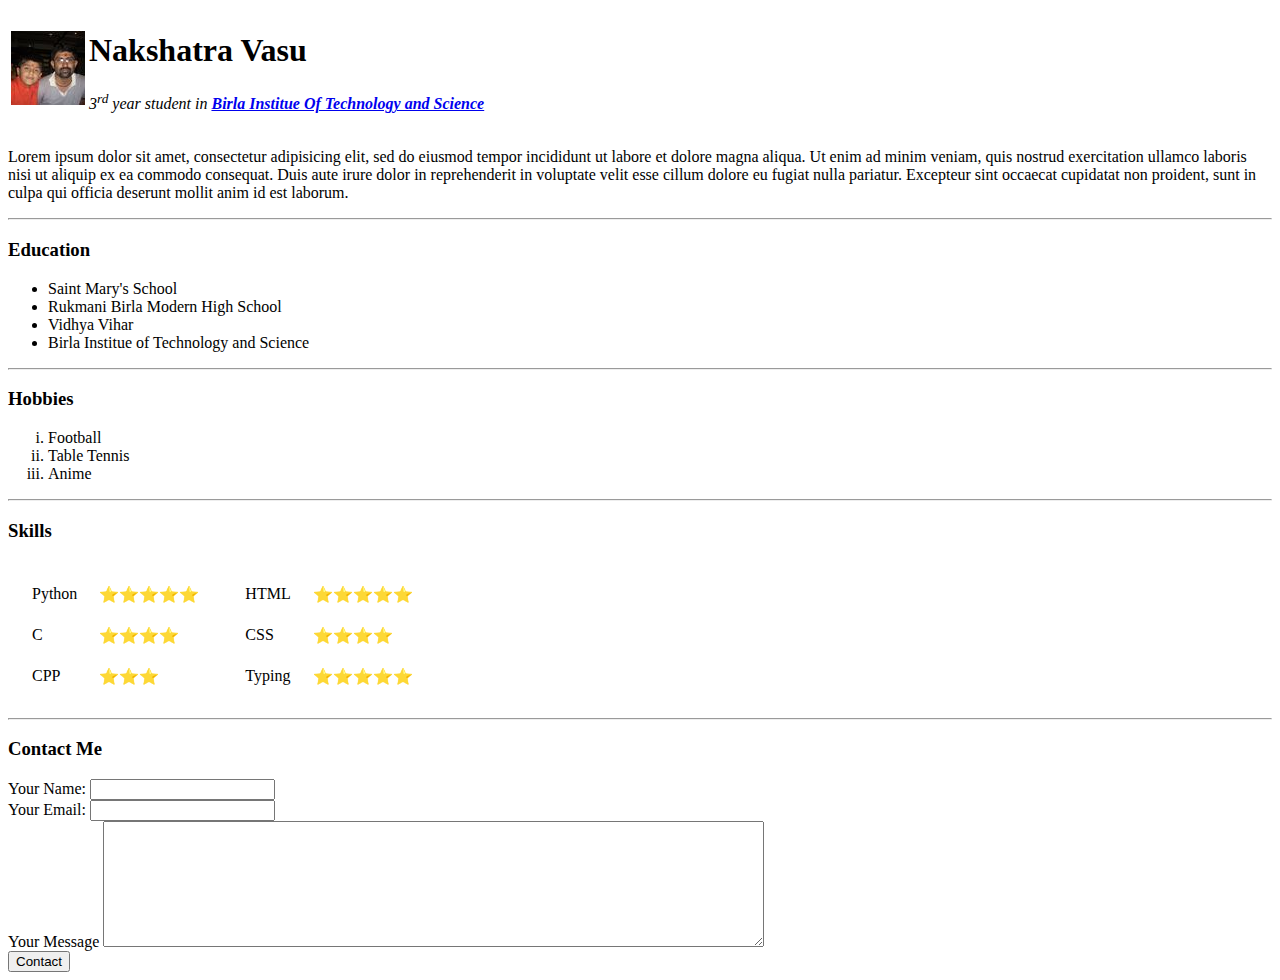
<file: index.html>
<!DOCTYPE html>

<html lang="en" dir="ltr">

<head>
  <meta charset="utf-8">
  <title>🔥 Nakshatra's Personal Site</title>
</head>

<body>
  <table>
    <tr>
      <td><img src="prof_pic.jpg" alt="nakshatra's profile picture"></td>
      <td><h1>Nakshatra Vasu</h1>
      <p><em>3<sup>rd</sup> year student in <strong><a href="https://www.bits-pilani.ac.in/">Birla Institue Of Technology and Science</a></strong></em></p></td>
    </tr>
  </table>
  <p>Lorem ipsum dolor sit amet, consectetur adipisicing elit, sed do eiusmod tempor incididunt ut labore et dolore magna aliqua. Ut enim ad minim veniam, quis nostrud exercitation ullamco laboris nisi ut aliquip ex ea commodo consequat. Duis aute irure dolor in reprehenderit in voluptate velit esse cillum dolore eu fugiat nulla pariatur. Excepteur sint occaecat cupidatat non proident, sunt in culpa qui officia deserunt mollit anim id est laborum.</p>
  <hr>
  <h3>Education</h3>
  <ul>
    <li>Saint Mary's School</li>
    <li>Rukmani Birla Modern High School</li>
    <li>Vidhya Vihar</li>
    <li>Birla Institue of Technology and Science</li>
  </ul>
  <hr>
  <h3>Hobbies</h3>
  <ol type="i">
    <li>Football</li>
    <li>Table Tennis</li>
    <li>Anime</li>
  </ol>
  <hr>
  <h3>Skills</h3>
  <table>
    <tr>
      <td>
        <table cellspacing="20">
          <tr>
            <td>Python</td>
            <td>⭐⭐⭐⭐⭐</td>
          </tr>
          <tr>
            <td>C</td>
            <td>⭐⭐⭐⭐</td>
          </tr>
          <tr>
            <td>CPP</td>
            <td>⭐⭐⭐</td>
          </tr>
        </table>
      </td>
      <td>
        <table cellspacing="20">
          <tr>
            <td>HTML</td>
            <td>⭐⭐⭐⭐⭐</td>
          </tr>
          <tr>
            <td>CSS</td>
            <td>⭐⭐⭐⭐</td>
          </tr>
          <tr>
            <td>Typing</td>
            <td>⭐⭐⭐⭐⭐</td>
          </tr>
        </table>
      </td>
    </tr>
  </table>
  <hr>
  <h3>Contact Me</h3>
  <form action="mailto:nakshatravasu22@gmail.com" method="post" enctype="text/plain">
    <label>Your Name:</label>
    <input type="text" name="YourName"><br>
    <label>Your Email:</label>
    <input type="email" name="Email"><br>
    <label>Your Message</label>
    <textarea name="YourMessage" rows="8" cols="80"></textarea><br>
    <input type="submit" value="Contact">
  </form>
</body>

</html>
</file>
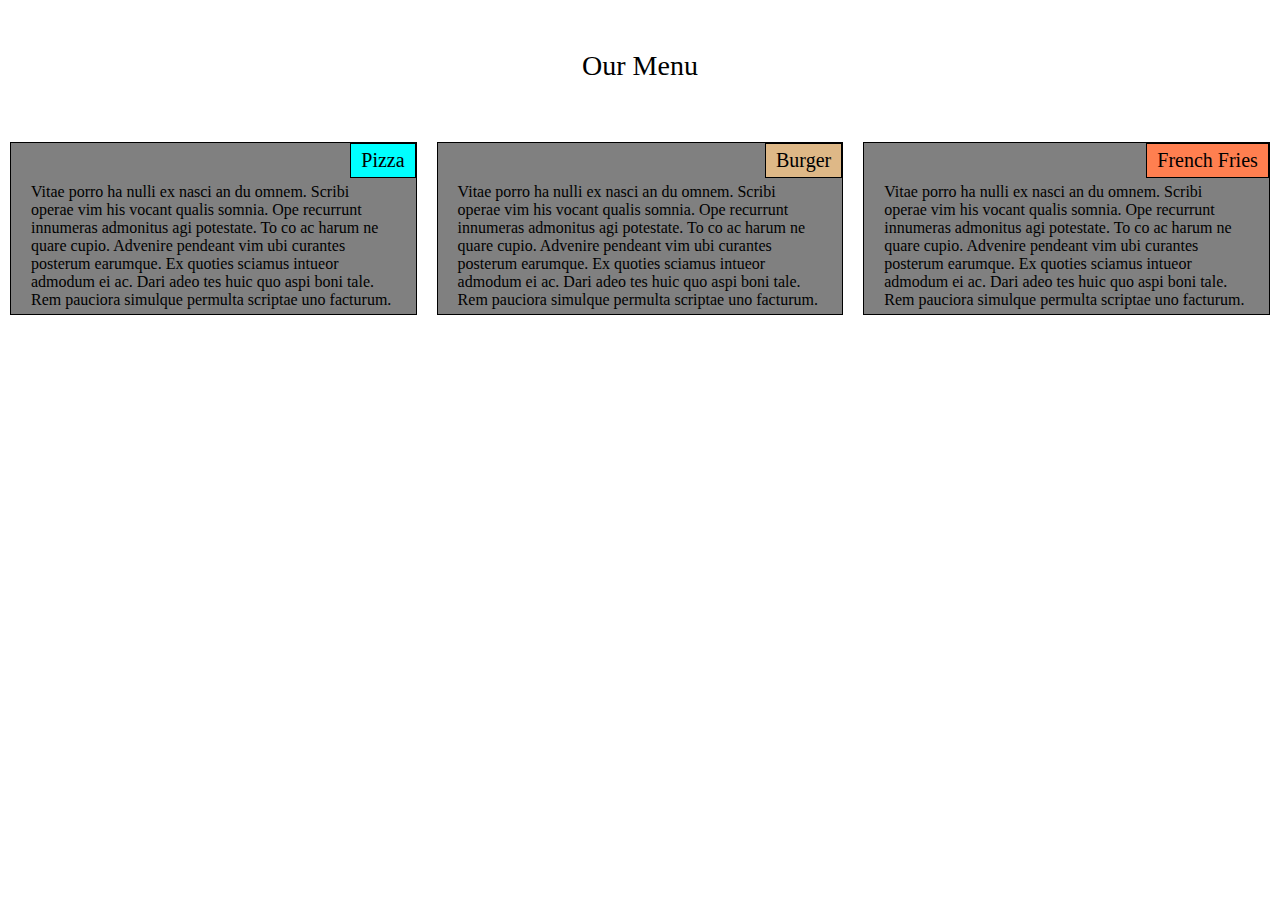
<file: mod2-solution/index.html>
<!DOCTYPE html>
<html lang="en">
	<head>
		<meta charset="utf-8">
		<title>Assignment Solution for Module 2</title>
		<link rel="stylesheet" type="text/css" href="css/style.css">
	</head>
	<body>
		<header>
			<div id="heading">Our Menu</div>
		</header>
		<section id="obox1">
			<section class="ibox">
				<div id="pizza">Pizza</div>
				<div class="content">Vitae porro ha nulli ex nasci an du omnem. Scribi operae vim his vocant qualis somnia. Ope recurrunt innumeras admonitus agi potestate. To co ac harum ne quare cupio. Advenire pendeant vim ubi curantes posterum earumque. Ex quoties sciamus intueor admodum ei ac. Dari adeo tes huic quo aspi boni tale. Rem pauciora simulque permulta scriptae uno facturum. </div>
			</section>
		</section>
		<section id="obox2">
			<section class="ibox">
				<div id="burger">Burger</div>
				<div class="content">Vitae porro ha nulli ex nasci an du omnem. Scribi operae vim his vocant qualis somnia. Ope recurrunt innumeras admonitus agi potestate. To co ac harum ne quare cupio. Advenire pendeant vim ubi curantes posterum earumque. Ex quoties sciamus intueor admodum ei ac. Dari adeo tes huic quo aspi boni tale. Rem pauciora simulque permulta scriptae uno facturum. </div>
			</section>
		</section>
		<section id="obox3">
			<section class="ibox">
				<div id="french-fries">French Fries</div>
				<div class="content">Vitae porro ha nulli ex nasci an du omnem. Scribi operae vim his vocant qualis somnia. Ope recurrunt innumeras admonitus agi potestate. To co ac harum ne quare cupio. Advenire pendeant vim ubi curantes posterum earumque. Ex quoties sciamus intueor admodum ei ac. Dari adeo tes huic quo aspi boni tale. Rem pauciora simulque permulta scriptae uno facturum. </div>
			</section>
		</section>
	</body>
</html>
</file>
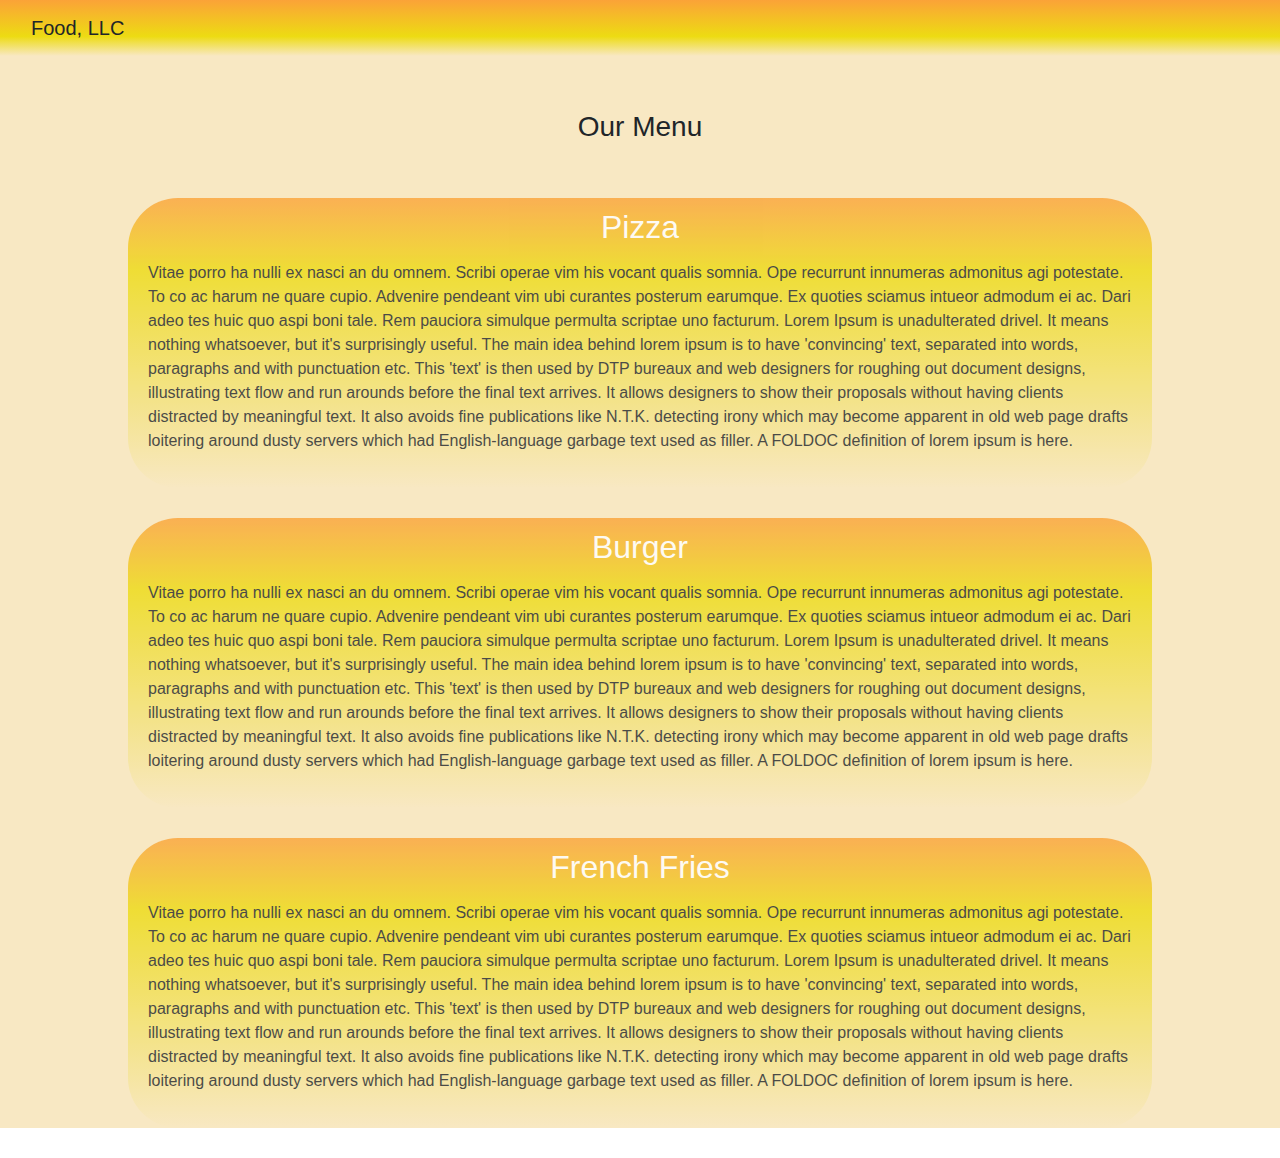
<file: mod3-solution/index.html>
<!DOCTYPE html>
<html>
<head>
	<meta charset="utf-8">
	<meta name="viewpoint" content="width=device-width, initial-scale=1, shrink-to-fit=no">
	<link rel="stylesheet" type="text/css" href="css/styles.css">
	<link rel="stylesheet" href="https://stackpath.bootstrapcdn.com/bootstrap/4.4.1/css/bootstrap.min.css" integrity="sha384-Vkoo8x4CGsO3+Hhxv8T/Q5PaXtkKtu6ug5TOeNV6gBiFeWPGFN9MuhOf23Q9Ifjh" crossorigin="anonymous">
	<title>Assignment solution for Module 3</title>
</head>
<body>
	<div id="wbd"><!-- whole body -->	
		<header>
			<nav class="navbar navbar-default navbar-static-top">
	  			<div class="container-fluid">
	    			<div class="navbar-header navbar-brand">
	      				Food, LLC
	    			</div>
	    			<button type="button" class="navbar-toggle collapsed" data-toggle="collapse" data-target="#collapsable-nav" aria-expanded="false">
	        			<span class="sr-only">Toggle navigation</span>
	        			<span class="icon-bar"></span>
	        			<span class="icon-bar"></span>
	        			<span class="icon-bar"></span>
	        			<span class=" glyphicon glyphicon-cutlery"></span>
	    			</button>
	  			</div>
	  			<div id="collapsable-nav" class="collapse navbar-collapse">
	  				<ul id="nav-list" class="nav navbar-nav navbar-right">
			  			<li class="nav-button text-center">
			  				<a href="#pizza"><div class="links">Pizza</div></a>
			  			</li>
			  			<li class="nav-button text-center">
			  				<a href="#burger"><div class="links">Burger</div></a>
			  			</li>
			  			<li class="nav-button text-center">
			  				<a href="#french-fries"><div class="links">French Fries</div></a>
			  			</li>
	  				</ul>
	  			</div>
			</nav>
		</header>
		<main>
			<div class="text-center">Our Menu</div>
			<section class="col-xs-12">
				<section class="ibox">
					<div id="pizza">Pizza</div>
					<div class="content">Vitae porro ha nulli ex nasci an du omnem. Scribi operae vim his vocant qualis somnia. Ope recurrunt innumeras admonitus agi potestate. To co ac harum ne quare cupio. Advenire pendeant vim ubi curantes posterum earumque. Ex quoties sciamus intueor admodum ei ac. Dari adeo tes huic quo aspi boni tale. Rem pauciora simulque permulta scriptae uno facturum. Lorem Ipsum is unadulterated drivel. It means nothing whatsoever, but it's surprisingly useful. The main idea behind lorem ipsum is to have 'convincing' text, separated into words, paragraphs and with punctuation etc. This 'text' is then used by DTP bureaux and web designers for roughing out document designs, illustrating text flow and run arounds before the final text arrives. It allows designers to show their proposals without having clients distracted by meaningful text. It also avoids fine publications like N.T.K. detecting irony which may become apparent in old web page drafts loitering around dusty servers which had English-language garbage text used as filler. A FOLDOC definition of lorem ipsum is here.</div>
				</section>
			</section>
			<section class="col-xs-12">
				<section class="ibox">
					<div id="burger">Burger</div>
					<div class="content">Vitae porro ha nulli ex nasci an du omnem. Scribi operae vim his vocant qualis somnia. Ope recurrunt innumeras admonitus agi potestate. To co ac harum ne quare cupio. Advenire pendeant vim ubi curantes posterum earumque. Ex quoties sciamus intueor admodum ei ac. Dari adeo tes huic quo aspi boni tale. Rem pauciora simulque permulta scriptae uno facturum. Lorem Ipsum is unadulterated drivel. It means nothing whatsoever, but it's surprisingly useful. The main idea behind lorem ipsum is to have 'convincing' text, separated into words, paragraphs and with punctuation etc. This 'text' is then used by DTP bureaux and web designers for roughing out document designs, illustrating text flow and run arounds before the final text arrives. It allows designers to show their proposals without having clients distracted by meaningful text. It also avoids fine publications like N.T.K. detecting irony which may become apparent in old web page drafts loitering around dusty servers which had English-language garbage text used as filler. A FOLDOC definition of lorem ipsum is here.</div>
				</section>
			</section>
			<section class="col-xs-12">
				<section class="ibox">
					<div id="french-fries">French Fries</div>
					<div class="content">Vitae porro ha nulli ex nasci an du omnem. Scribi operae vim his vocant qualis somnia. Ope recurrunt innumeras admonitus agi potestate. To co ac harum ne quare cupio. Advenire pendeant vim ubi curantes posterum earumque. Ex quoties sciamus intueor admodum ei ac. Dari adeo tes huic quo aspi boni tale. Rem pauciora simulque permulta scriptae uno facturum. Lorem Ipsum is unadulterated drivel. It means nothing whatsoever, but it's surprisingly useful. The main idea behind lorem ipsum is to have 'convincing' text, separated into words, paragraphs and with punctuation etc. This 'text' is then used by DTP bureaux and web designers for roughing out document designs, illustrating text flow and run arounds before the final text arrives. It allows designers to show their proposals without having clients distracted by meaningful text. It also avoids fine publications like N.T.K. detecting irony which may become apparent in old web page drafts loitering around dusty servers which had English-language garbage text used as filler. A FOLDOC definition of lorem ipsum is here.</div>
				</section>
			</section>
		</main>
		<script src="https://code.jquery.com/jquery-3.4.1.slim.min.js" integrity="sha384-J6qa4849blE2+poT4WnyKhv5vZF5SrPo0iEjwBvKU7imGFAV0wwj1yYfoRSJoZ+n" crossorigin="anonymous"></script>
	    <script src="https://cdn.jsdelivr.net/npm/popper.js@1.16.0/dist/umd/popper.min.js" integrity="sha384-Q6E9RHvbIyZFJoft+2mJbHaEWldlvI9IOYy5n3zV9zzTtmI3UksdQRVvoxMfooAo" crossorigin="anonymous"></script>
	    <script src="https://stackpath.bootstrapcdn.com/bootstrap/4.4.1/js/bootstrap.min.js" integrity="sha384-wfSDF2E50Y2D1uUdj0O3uMBJnjuUD4Ih7YwaYd1iqfktj0Uod8GCExl3Og8ifwB6" crossorigin="anonymous"></script>
	</div>
</body>
</html>
</file>
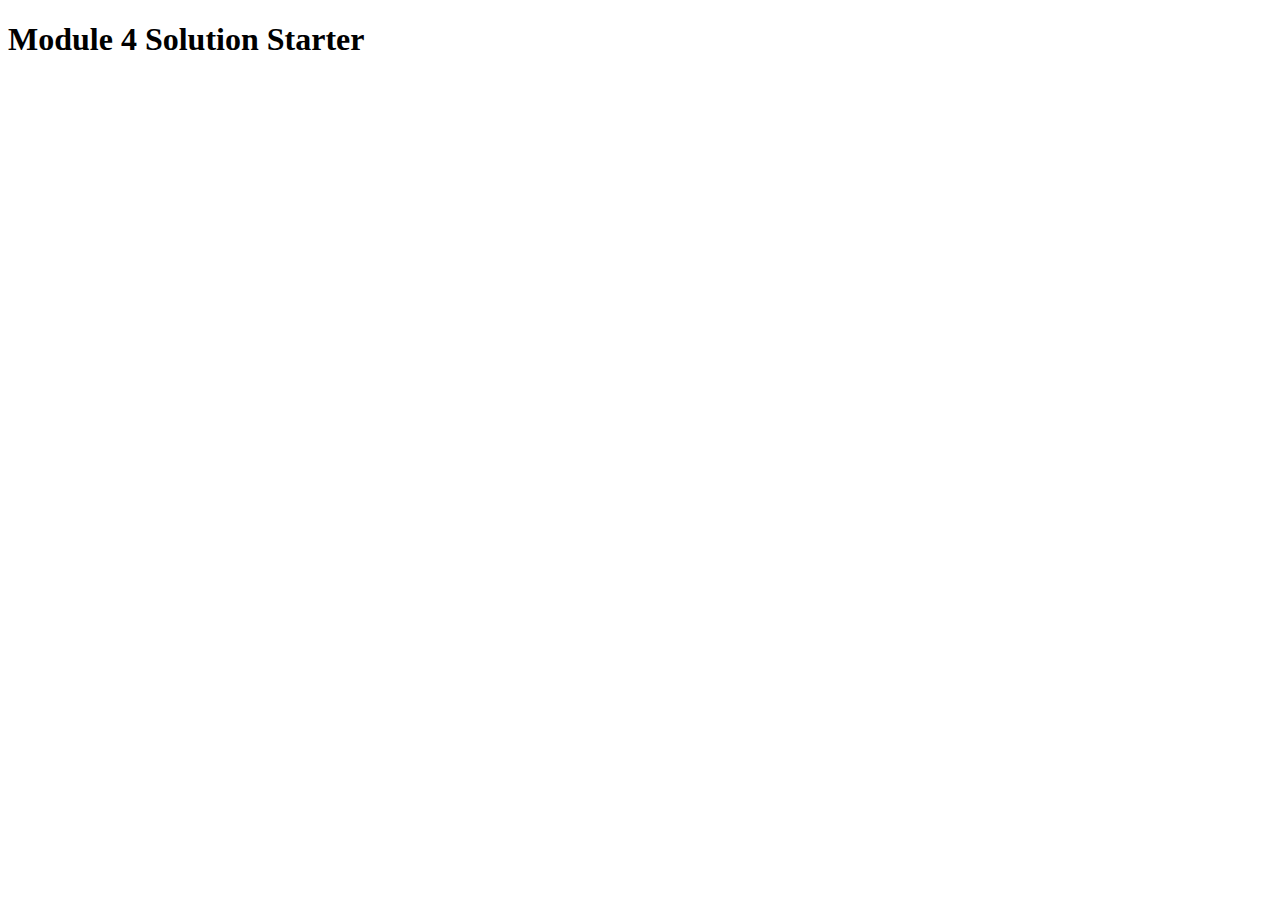
<file: mod4-solution/index.html>
<!DOCTYPE html>
<html>
<head>
  <meta charset="utf-8">
  <title>Module 4 Solution Starter</title>
  <script>
    var names = []; // DO NOT REMOVE
  </script>
  <script src="js/SpeakHello.js"></script>
  <script src="js/SpeakGoodBye.js"></script>
  <script src="js/script.js"></script>
</head>
<body>
  <h1>Module 4 Solution Starter</h1>
</body>
</html>
</file>
<file: mod2-solution/css/style.css>
*{
	box-sizing: border-box;
	margin: 0;
	padding: 0;
}
#heading{
	margin: 50px;
	text-align: center;
	font-size: 175%;
	margin
}
.ibox{
	background-color: grey;
	border: 1px solid black;
	margin: 10px; 
}
/*.sec-title{
	text-align: center;
	padding: 5px 10px 5px 10px;
	border: 1px solid black;
	float: right;
	font-size: 125%;
	margin-top: 0;
	margin-right: 0;	
}*/
.content{
	clear: right;
	padding: 5px 20px 5px 20px;
}
#pizza{
	text-align: center;
	padding: 5px 10px 5px 10px;
	border: 1px solid black;
	float: right;
	font-size: 125%;
	margin-top: 0;
	margin-right: 0;
	background-color: #00FFFF;
}
#burger{
	text-align: center;
	padding: 5px 10px 5px 10px;
	border: 1px solid black;
	float: right;
	font-size: 125%;
	margin-top: 0;
	margin-right: 0;
	background-color: #DEB887;
}
#french-fries{
	text-align: center;
	padding: 5px 10px 5px 10px;
	border: 1px solid black;
	float: right;
	font-size: 125%;
	margin-top: 0;
	margin-right: 0;
	background-color: #FF7F50;
}
@media (min-width: 992px){
	#obox1{
		width: 33.33%;
		float: left;
	}
	#obox2{
		width: 33.33%;
		float: left;
	}
	#obox3{
		width: 33.33%;
		float: left;
	}
}
@media (min-width: 768px) and (max-width: 991px){
	#obox1{
		width: 50%;
		float: left;
	}
	#obox2{
		width: 50%;
		float: left;
	}
	#obox3{
		width: 100%;
		float: left;
	}
}
@media (max-width: 767px){
	#obox1{
		width: 100%;
	}
	#obox2{
		width: 100%;
	}
	#obox3{
		width: 100%;
	}
}
</file>
<file: mod3-solution/css/styles.css>
*{
	font-family: Helvetica, sans-serif, Ariel ;
/*	font-size: 150%;*/
	box-sizing: border-box;
	margin: 0;
	padding: 0;
}
#wbd{
	background-color: #f8e8c3;
	margin: 0;
}
header{
	background: -webkit-linear-gradient(#fc8904ba 0%,#ecda01e8 65%, #f8e8c3 100%);
}
div.text-center{
	margin: 50px;
	text-align: center;
	font-size: 175%;
	border-radius: 30px;
}
.ibox{
	background: -webkit-linear-gradient(#fc8904ba 0%,#ecda01e8 25%, #f8e8c3 100%);
	margin: 30px auto;
	width: 80%; 
	padding-bottom: 30px;
	border-radius: 50px;
	opacity: 0.8;
}
.content{
	clear: right;
	padding: 5px 20px 5px 20px;
}
#pizza{
	text-align: center;
	padding: 5px 10px 5px 10px;
	font-size: 200%;
	color: #ffffff;
	margin-top: 0;
	margin-right: 0;
	border-radius: 0 50px 0 0;
}
#burger{
	text-align: center;
	padding: 5px 10px 5px 10px;
	font-size: 200%;
	color: #ffffff;
	margin-top: 0;
	margin-right: 0;
	border-radius: 0 50px 0 0;
}
#french-fries{
	text-align: center;
	padding: 5px 10px 5px 10px;
	font-size: 200%;
	color: #ffffff;
	margin-top: 0;
	margin-right: 0;
	border-radius: 0 50px 0 0;
}
.nav-button{
	font-size: 18px;
	height: 40px;
	width: 80%;
	background-color: #ffffff24;
	margin: 5px auto;
	border-radius: 5px;
	padding: 10px;
}
button{
	height: 40px;
	width: 40px;
	border-radius: 2px;
	border: 2px solid black;
	opacity: 0.3;
	background: -webkit-radial-gradient(#ffffff 0%, #fc8904ba  100%);
}
div.links{
	color: #000000;
	opacity: 0.6;
}
@media (min-width: 767px){
	button{
		display: none;
	}
}
</file>
